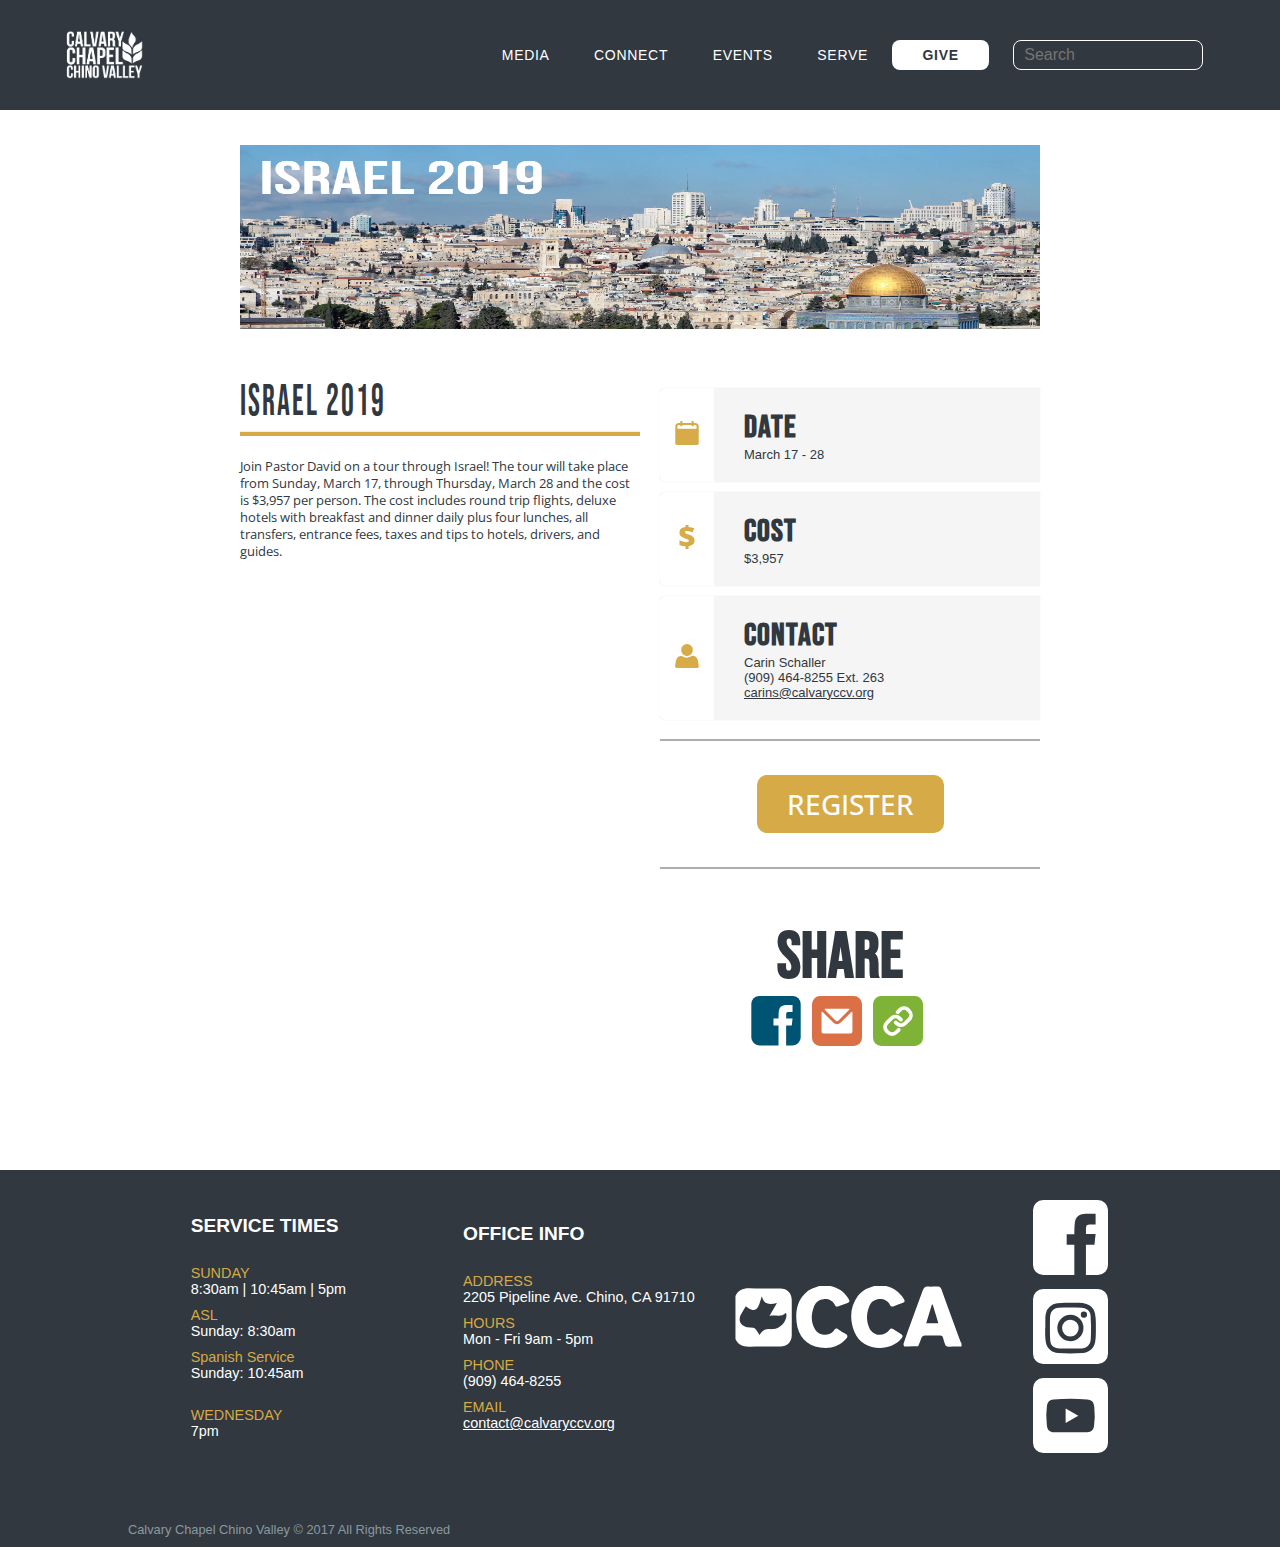
<file: calvaryChapel/index.html>
<!DOCTYPE html>
<html lang="en" dir="ltr">

  <head>
    <meta charset="utf-8">
        <link rel="stylesheet" type="text/css" href="CSS/mainmenu.css" />
        <link rel="stylesheet" href="https://use.fontawesome.com/releases/v5.6.3/css/all.css"/>
        <link rel="stylesheet" type="text/css" href="CSS/header.css" />
        <link rel="stylesheet" type="text/css" href="CSS/menuGrid.css" />
        <link rel="stylesheet" type="text/css" href="CSS/footer.css">
    <title>CCCV Web Test</title>
  </head>


  <body>

    <!-- Our Site header div-->
    <div class="siteHeader">
      <h2>  </h2>
        <a href="index.html"><img src="Icons/CCCV White.png" alt="Logo" class="logo"></a>
        <input type="checkbox" id="hamBurger">
        <label for="hamBurger" class="show-hambrger-btn">
          <i class="fas fa-bars"></i>
        </label>
        <ul class="menu">
          <a href="http://calvaryccv.org/watch-live/">Media</a>
          <a href="http://calvaryccv.org/new-here/">Connect</a>
          <a href="http://calvaryccv.org/events/">Events</a>
          <a href="http://calvaryccv.org/serve/">Serve</a>
          <a href="https://app.securegive.com/calvaryccv" class="give active">Give</a>
          <input type="text" name="" value="" placeholder="Search">
          <label for="hamBurger" class="hide-hambrger-btn">
            <i class="fas fa-times"></i>
          </label>
        </ul>


    </div> <!-- end of .siteHeader -->

    <!-- Used to fix our element divs below the header -->
    <div class="indexFix"></div>

<!-- Our main body CSS Grid-->
 <div class="grid-container">
   <!--  Our Israel image banner -->
   <div class="israelBanner"></div>

   <!-- White space used on the left and right side of the page-->
  <div class="blankSpace2"></div>
  <div class="blankSpace"></div>

  <!-- Our ISRAEL 2019 Description div -->
  <div class="israelDescription">
    <h1>ISRAEL 2019</h1>
    <p>Join Pastor David on a tour through Israel!
    The tour will take place from Sunday, March 17, through
  Thursday, March 28 and the cost is $3,957 per person. The cost includes round trip
flights, deluxe hotels with breakfast and dinner daily plus four lunches, all transfers, entrance
fees, taxes and tips to hotels, drivers, and guides.</p>

<!-- Hidden Registration button, visible in mobile -->
<div class="is-register-desc">
  <div class="is-register-desc-content">
    <h3><a href="http://inspiredtravel.com/chino19/">Register</a></h3>
  </div>
</div>

</div> <!-- End of description div -->


<!-- Our Right side, description of cost, date, and Contact-->
  <div class="isrealPurchase">
    <!-- Flex box wrapper -->
    <div class="israel-purchase-wrapper">

      <div class="irw-date">
                  <div class="dateLogo">
                        <img src="Icons/Date.svg" alt="CostLogo">
                  </div>
                  <div class="date-content">
                        <h1>DATE</h1>
                        <p>March 17 - 28</p>
                  </div>
      </div>

      <div class="irw-cost">
                <div class="costLogo">
                      <img src="Icons/Cost.svg" alt="CostLogo">
                </div>
                <div class="cost-content">
                      <h1>COST</h1>
                      <p>$3,957</p>
                </div>
      </div>

      <div class="irw-contact">
          <div class="contactLogo">
                <img src="Icons/Contact.svg" alt="CostLogo">
          </div>
                <div class="contact-content">
                      <h1>CONTACT</h1>
                      <p> Carin Schaller</p>
                      <p> (909) 464-8255 Ext. 263 </p>
                      <p><a href="mailto:carins@calvaryccv.org"  style="color: #31383F;">carins@calvaryccv.org</a></p>
                </div>
      </div>
    </div><!-- End of flex box wrapper -->

  </div> <!-- End of israelPurchase div -->

        <!-- Bottom left, empty space in the main body-->
  <div class="israelEmpty"></div>

        <!-- Our bottom right, share & Register buttons -->
  <div class="israelShare">
        <!-- Flexbox wrapper to align items as flex:columns -->
    <div class="is-wrapper">
          <div class="is-register">
              <div class="is-register-content">
                  <h3><a href="http://inspiredtravel.com/chino19/">Register</a></h3>
              </div>
          </div>

          <div class="is-share">
              <div class="is-share-content">
                  <h3>Share</h3>
              </div>
              <div class="imgShare">
                      <a href="https://www.facebook.com/sharer/sharer.php?u=http%3A%2F%2Fwww.ivanllamas.com%2F&amp;src=sdkpreparse"><img src="Icons/Facebook.svg" alt=""></a>
                      <a href="mailto:carins@calvaryccv.org"><img src="Icons/Email.svg" alt=""></a>
                      <a href="javascript:copyTextToClipboard('www.ivanllamas.com')"><img src="Icons/Link.svg" alt=""></a>
              </div>
          </div>
  </div><!-- End of flex box wrapper-->


</div><!-- End of Grid section-->


</div><!-- End of our main grid container -->



<div class="footer-grid-container">
        <div class="footer-left-empty"></div>
        <div class="footer-service-times">
                <h4>
                  SERVICE TIMES
                </h4>

                <p>
                  <strong style="color: #D6AA47;">SUNDAY</strong>
                  <br/>
                  8:30am | 10:45am | 5pm
                </p>
                <p>
	              	<strong class="NotBold"style="color: #D6AA47;">ASL</strong><br> Sunday: 8:30am
	              </p>
                <p>
		              <strong class="NotBold"style="color: #D6AA47;">Spanish Service</strong><br> Sunday: 10:45am<br><br>
	              </p>
                <p>
		              <strong style="color: #D6AA47;">WEDNESDAY</strong><br> 7pm
	              </p>

        </div>

        <div class="footer-office-info">
                <h4>
                  OFFICE INFO
                </h4>
                <p>
                  <strong style="color: #D6AA47;">ADDRESS</strong>
                <br/>
                  2205 Pipeline Ave. Chino, CA 91710

                </p>
                <p>
                  <strong style="color: #D6AA47;">HOURS</strong><br> Mon - Fri 9am - 5pm
                </p>
                <p>
                  <strong style="color: #D6AA47;">PHONE</strong><br> (909) 464-8255<br>
                </p>
                <p>
                  <strong style="color: #D6AA47;">EMAIL</strong><br> <a href="mailto:contact@calvaryccv.org" class="emailHover">contact@calvaryccv.org</a>
                </p>
        </div>

        <div class="footer-logo">
                <a href="http://calvarycca.org"><img src="Icons/CCA.svg" alt=""></a>

        </div>


        <div class="footer-social">
                <!-- Flexbox Wrapper -->
            <div class="icon-wrapper">
                  <a href="https://www.facebook.com/CalvaryChapelChinoValley/ "><img src="Icons/FB_White with Negative.svg" alt=""></a>
                  <a href="https://www.instagram.com/calvaryccv/ "><img src="Icons/Insta_White with Negative.svg" alt=""></a>
                  <a href="https://www.youtube.com/user/CCChinoValley "><img src="Icons/YouTube_White with Negative.svg" alt=""></a>
            </div><!-- End of flexbox -->
        </div>
      </div><!-- End of Foot CSS Grid Container-->
<div class="copyright"><span>Calvary Chapel Chino Valley © 2017 All Rights Reserved</span></div>


<script>
//Copy to clipboard Script/Function Quick and easy way to copy to clipboard
function copyTextToClipboard(text) {
  let textArea = document.createElement("textarea");
  textArea.style.position = 'fixed';
  textArea.style.top = 0;
  textArea.style.left = 0;
  textArea.style.width = '2em';
  textArea.style.height = '2em';
  textArea.style.padding = 0;
  textArea.style.border = 'none';
  textArea.style.outline = 'none';
  textArea.style.boxShadow = 'none';
  textArea.style.background = 'transparent';
  textArea.value = text;
  document.body.appendChild(textArea);
  textArea.focus();
  textArea.select();
  try {
    let successful = document.execCommand('copy');
    let msg = successful ? 'successful' : 'unsuccessful';
    console.log('Copying text command was ' + msg);
    alert('Copied to clipboard!');
  } catch (err) {
    console.log('Unable to copy');
  }
  document.body.removeChild(textArea);
}




</script>
  </body>




</html>
</file>
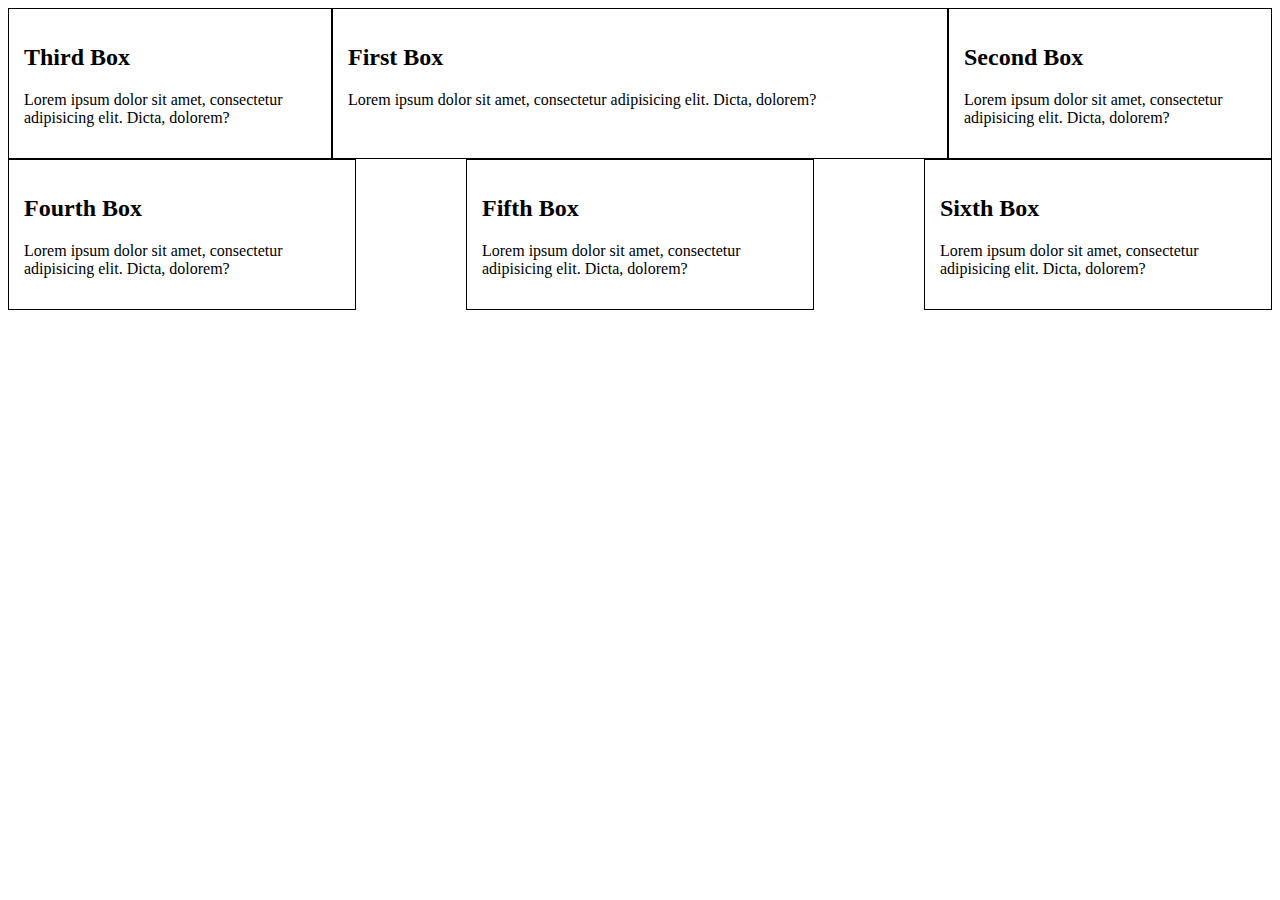
<file: Flexbox - Resource/index.html>
<!DOCTYPE html>
<html>
  <head>
    <meta charset="UTF-8">
    <title>Flexbox Resource Ivan Llamas</title>
    <link rel="stylesheet" type="text/css" href="CSS/general.css" />
  </head>
  <body>
      <div class="flexbox-container">
            <div class="box1">
              <h2>First Box</h2>
              <p>Lorem ipsum dolor sit amet, consectetur adipisicing elit. Dicta, dolorem?</p>
            </div>

            <div class="box2">
              <h2>Second Box</h2>
              <p>Lorem ipsum dolor sit amet, consectetur adipisicing elit. Dicta, dolorem?</p>
            </div>

            <div class="box3">
              <h2>Third Box</h2>
              <p>Lorem ipsum dolor sit amet, consectetur adipisicing elit. Dicta, dolorem?</p>
            </div>

      </div>

      <div class="flexbox-container2">
            <div class="container2-box">
              <h2>Fourth Box</h2>
              <p>Lorem ipsum dolor sit amet, consectetur adipisicing elit. Dicta, dolorem?</p>
            </div>

            <div class="container2-box">
              <h2>Fifth Box</h2>
              <p>Lorem ipsum dolor sit amet, consectetur adipisicing elit. Dicta, dolorem?</p>
            </div>

            <div class="container2-box">
              <h2>Sixth Box</h2>
              <p>Lorem ipsum dolor sit amet, consectetur adipisicing elit. Dicta, dolorem?</p>
            </div>

      </div>
  </body>
</html>
</file>
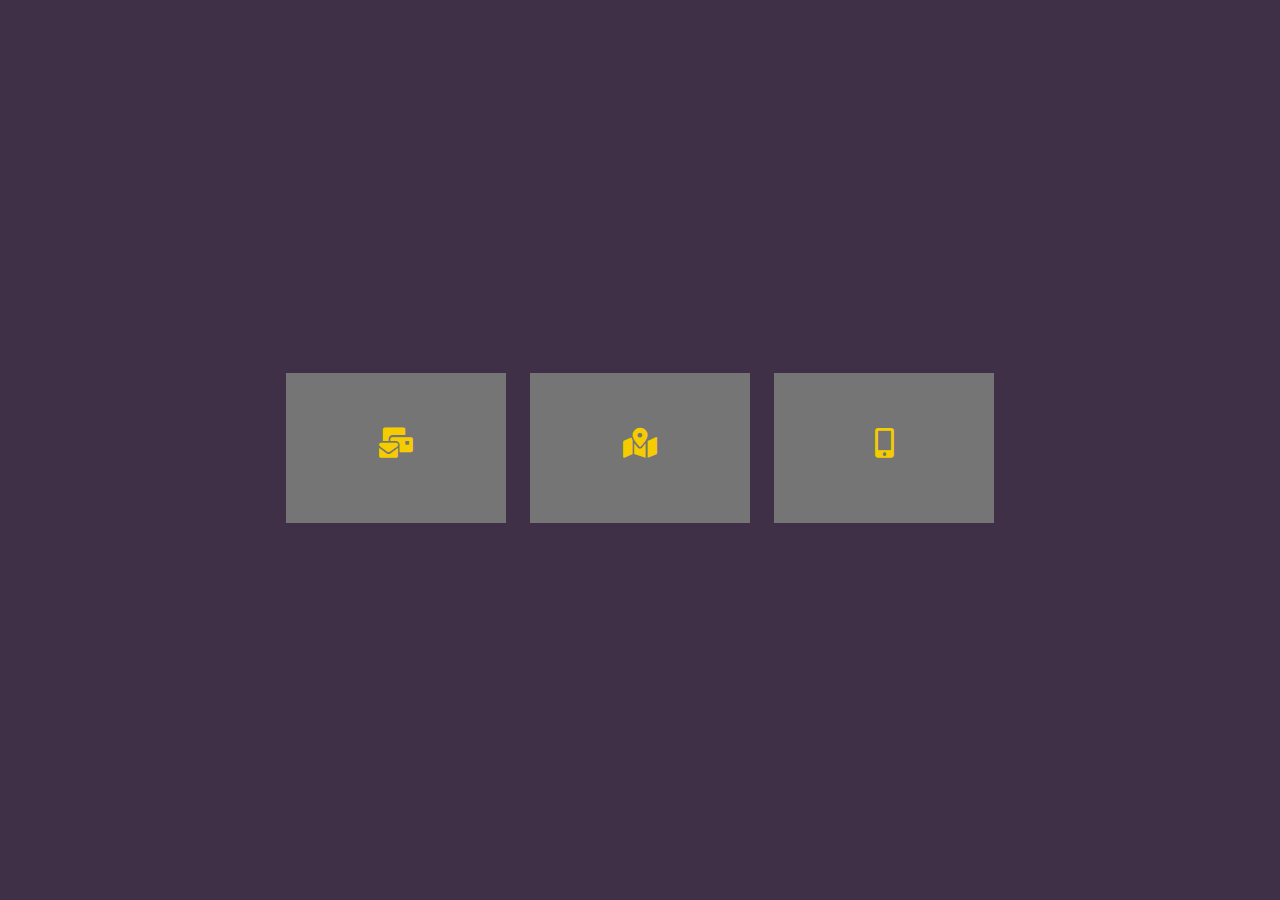
<file: Contact Information HTMLS-CSS/public_html/index.html>
<!DOCTYPE html>

<html>
    <head>
        <title>TODO supply a title</title>
        <meta charset="UTF-8">
        <meta name="viewport" content="width=device-width, initial-scale=1.0">
        <link rel="stylesheet" href="contact.css">
        <link rel="stylesheet" href="https://use.fontawesome.com/releases/v5.6.3/css/all.css">
    </head>
    <body>
        
        
        <div class="containter">
            <div class="contact-design">
                <i class="fas fa-mail-bulk"></i>
                <span>Example@Email.com</span>
            </div>
            
            <div class="contact-design">
                <i class="fas fa-map-marked-alt"></i>
                <span>12345 Magnolia, Riverside</span>
            </div>
            
            <div class="contact-design">
                <i class="fas fa-mobile-alt"></i>
                <span>+1 951 123 4567</span>
            </div>
        </div>
        
        
    </body>
</html>
</file>
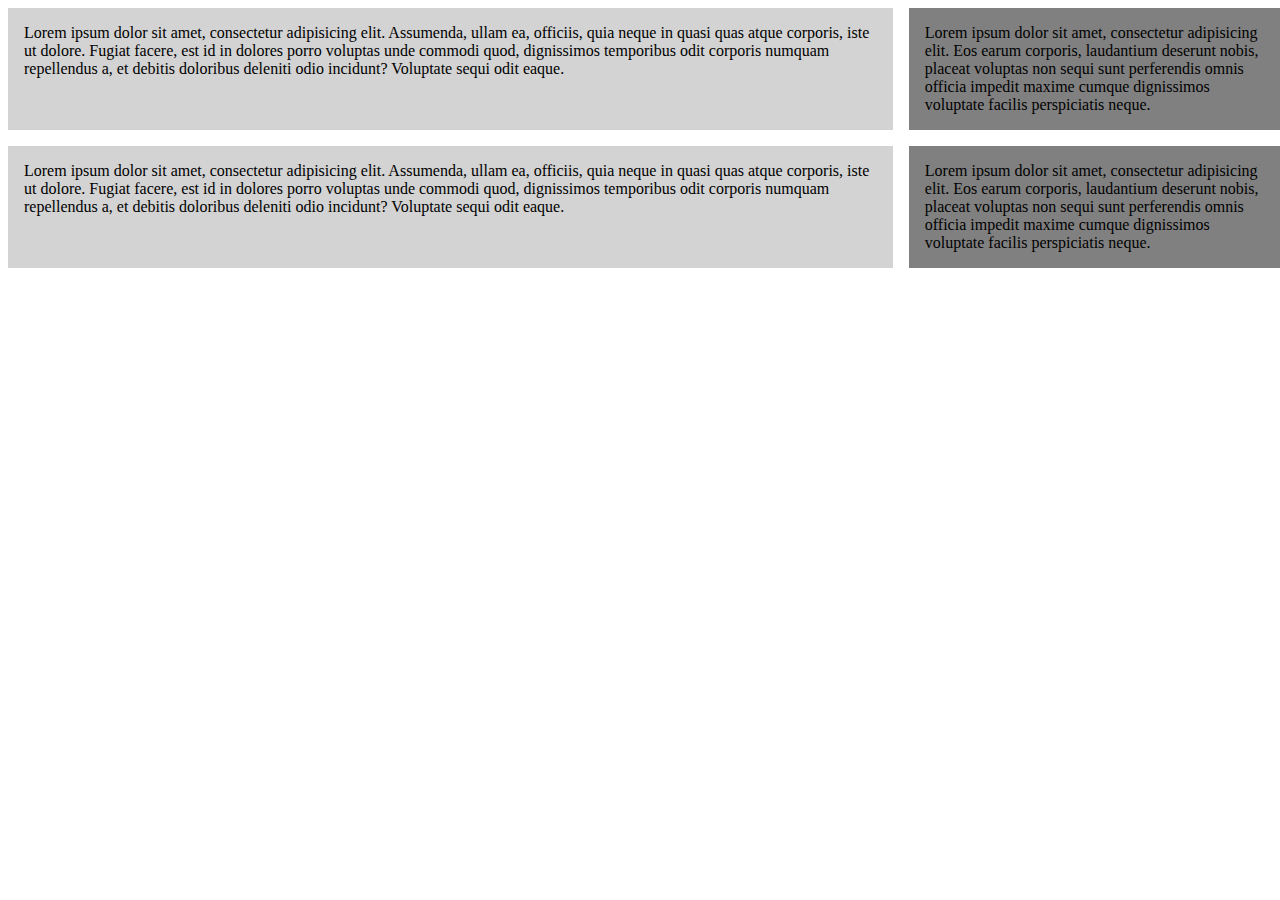
<file: CSS Grids - Resource/example1.html>
<!DOCTYPE html>
<html>
  <head>
    <meta charset="UTF-8">
    <title>CSS-Grid Resource - Ivan Llamas</title>
    <style>

    .grid-container{
      display: grid;

      /*overflow: hidden;*/
      /*Define the width of our columns ( also how many columns 2 in this case)*/
      grid-template-columns: 70% 30%;
      /*adding a margin for rows/columns*/
      grid-column-gap: 1em;
      grid-row-gap: 1em;
    }

    /*All the divs in the grid container*/
    .grid-container > div{
      background: grey;
      padding: 1em;
    }
    /*every other element has another color*/
    .grid-container > div:nth-child(odd){
      background: lightgrey;
    }
    </style>
  </head>


  <body>
    <!-- Wrapper Grid -->
    <div class="grid-container">


      <div>
        Lorem ipsum dolor sit amet, consectetur adipisicing elit. Assumenda, ullam ea, officiis,
        quia neque in quasi quas atque corporis, iste ut dolore. Fugiat facere, est id in dolores
        porro voluptas unde commodi quod, dignissimos temporibus odit corporis numquam repellendus a, et
        debitis doloribus deleniti odio incidunt? Voluptate sequi odit eaque.
      </div>

        <div>
          Lorem ipsum dolor sit amet, consectetur adipisicing elit. Eos earum corporis, laudantium deserunt nobis,
          placeat voluptas non sequi sunt perferendis omnis officia impedit maxime cumque dignissimos voluptate facilis
          perspiciatis neque.
        </div>

        <div>
          Lorem ipsum dolor sit amet, consectetur adipisicing elit. Assumenda, ullam ea, officiis,
          quia neque in quasi quas atque corporis, iste ut dolore. Fugiat facere, est id in dolores
          porro voluptas unde commodi quod, dignissimos temporibus odit corporis numquam repellendus a, et
          debitis doloribus deleniti odio incidunt? Voluptate sequi odit eaque.
        </div>

          <div>
            Lorem ipsum dolor sit amet, consectetur adipisicing elit. Eos earum corporis, laudantium deserunt nobis,
            placeat voluptas non sequi sunt perferendis omnis officia impedit maxime cumque dignissimos voluptate facilis
            perspiciatis neque.
          </div>


    </div>

  </body>
</html>
</file>
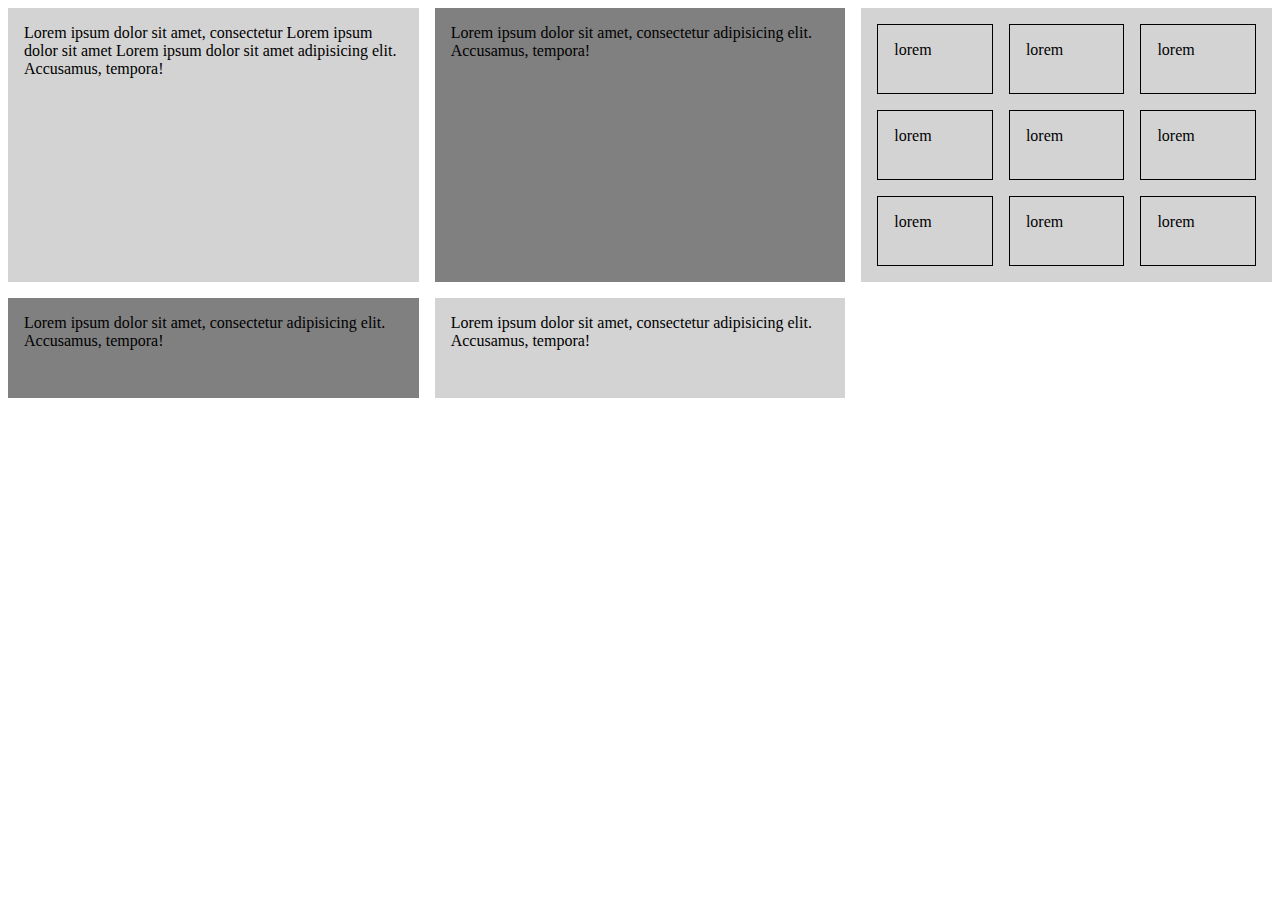
<file: CSS Grids - Resource/example2.html>
<!DOCTYPE html>
<html lang="en">
<head>
  <meta charset="UTF-8">
  <meta name="viewport" content="width=device-width, initial-scale=1.0">
  <meta http-equiv="X-UA-Compatible" content="ie=edge">
  <title>CSS-Grid Resource - Ivan Llamas</title>

  <style>
    .grid-container{
      display: grid;
      /*3 columns
      grid-template-columns: 1fr 2fr 1fr;
      */

      /*repeats 1fr 3 times*/
      grid-template-columns: repeat(3, 1fr);
      /*both column and row gaps shorthand*/
      grid-gap: 1em;
      /*sets all the rows height to 100px each
      grid-auto-rows: 100px;
      */


      /*fixes the row to fit text for that particular row*/
      grid-auto-rows: minmax(100px, auto);

    }

    .grid-container > div{
      background: grey;
      padding: 1em;
    }
    /*every other element has another color*/
    .grid-container > div:nth-child(odd){
      background: lightgrey;
    }


    .nested-grid{
      display: grid;
      grid-template-columns: repeat(3, 1fr);
      grid-auto-rows: 70px;
      grid-gap: 1em;


    }

    .nested-grid > div{
      padding: 1em;
      border: black 1px solid;


    }





  </style>

</head>


<body>
  <div class="grid-container">

    <div>
      Lorem ipsum dolor sit amet,
      consectetur Lorem ipsum dolor sit amet
      Lorem ipsum dolor sit amet
      adipisicing elit. Accusamus, tempora!
    </div>

    <div>
      Lorem ipsum dolor sit amet, consectetur adipisicing elit. Accusamus, tempora!
    </div>

    <div class="nested-grid">
      <div>lorem</div>
      <div>lorem</div>
      <div>lorem</div>
      <div>lorem</div>
      <div>lorem</div>
      <div>lorem</div>
      <div>lorem</div>
      <div>lorem</div>
      <div>lorem</div>
    </div>

    <div>
      Lorem ipsum dolor sit amet, consectetur adipisicing elit. Accusamus, tempora!
    </div>

    <div>
      Lorem ipsum dolor sit amet, consectetur adipisicing elit. Accusamus, tempora!
    </div>

  </div>
</body>
</html>
</file>
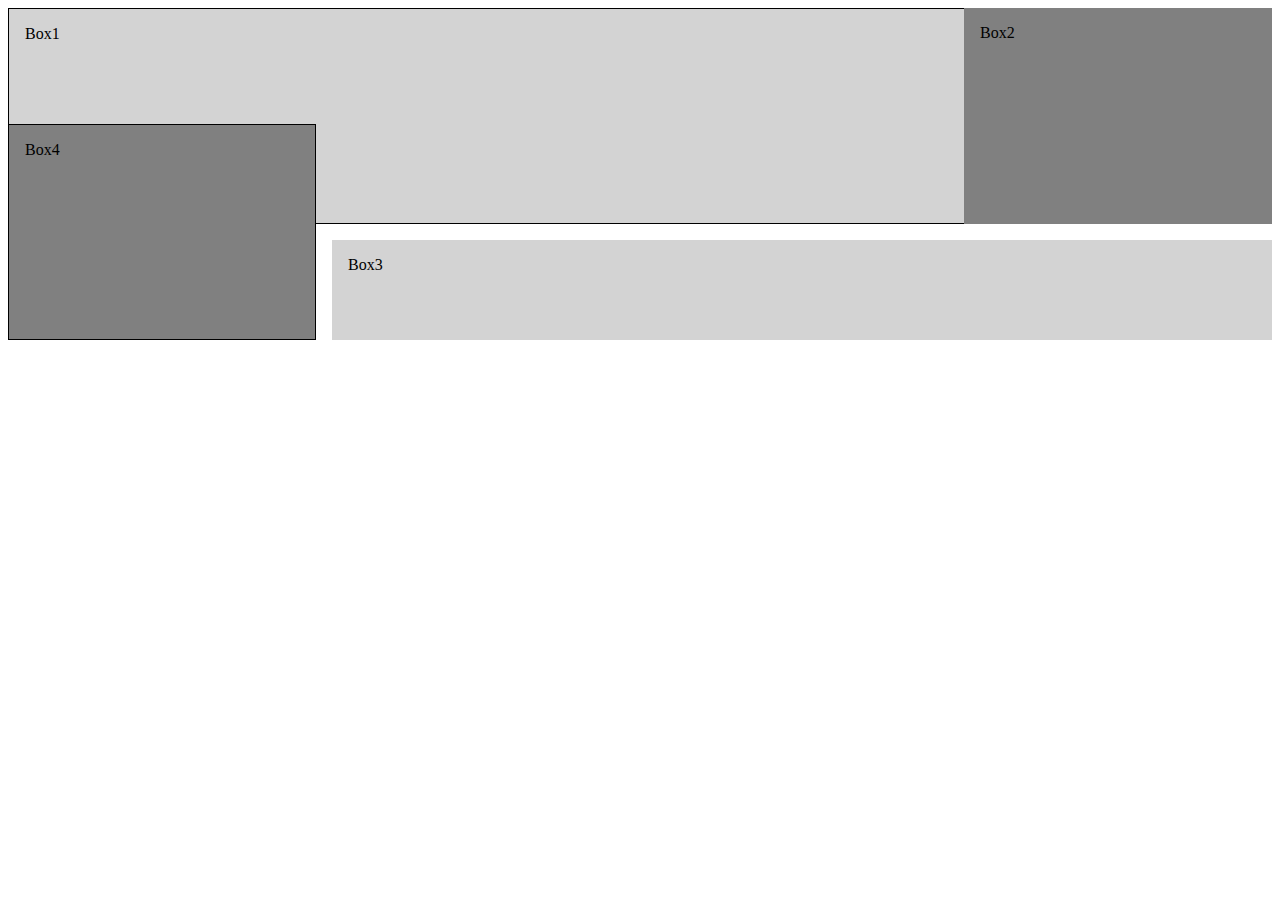
<file: CSS Grids - Resource/example3.html>
<!DOCTYPE html>
<html lang="en">
<head>
  <meta charset="UTF-8">
  <meta name="viewport" content="width=device-width, initial-scale=1.0">
  <meta http-equiv="X-UA-Compatible" content="ie=edge">
  <title>CSS-Grid Resource - Ivan Llamas</title>

  <style>
    .grid-container{
      display: grid;
      grid-template-columns: 1fr 2fr 1fr;
      grid-auto-rows: minmax(100px, auto);
      grid-gap: 1em;

      /*Alignment*/
      /*align the items to the start, end, center (of the box)*/
      justify-items: stretch;
      align-items: stretch;

    }

    .grid-container > div{
      background: grey;
      padding: 1em;
    }
    /*every other element has another color*/
    .grid-container > div:nth-child(odd){
      background: lightgrey;
    }

    .box1{
      /*can align items individually*/
      /*align-self: start;*/

      /*specify how you want to 'organize' your grid item
      first cloumn spans til 4 (3),
      first row spans to 3 (2)*/
      grid-column: 1/4;
      grid-row: 1/3;
      border: black 1px solid;
    }

    .box2{
      /*align-self: end;*/
      grid-column: 3;
      grid-row: 1/3;
    }

    .box3{
    /*  justify-self:end;*/

    grid-column: 2/4;
    grid-row: 3;
    }

    .box4{
      /*grid reorganization can overlap, 4 can be in 1*/
    grid-column: 1;
    grid-row: 2/4;
    border: black 1px solid;
    }








  </style>

</head>


<body>
  <div class="grid-container">
      <div class="box box1">
        Box1
      </div>
      <div class="box box2">
        Box2
      </div>
      <div class="box box3">
        Box3
      </div>
      <div class="box box4">
        Box4
      </div>

  </div>
</body>
</html>
</file>
<file: calvaryChapel/CSS/mainmenu.css>
*{
  margin: 0;
	padding: 0;
  font-family: "montserrat", sans-serif;
}

html{
  height: 100%;



}

body{
min-height: 100%;

}

@media screen and (max-width:1000px){
body{
  min-height: 100%;
}

}
</file>
<file: calvaryChapel/CSS/header.css>
@import url('https://fonts.googleapis.com/css?family=Open+Sans');
@font-face {
font-family: "BebasNeue-Regular";
src: url("../CSS/BebasNeue-Regular.eot");
src:
url("../CSS/BebasNeue-Regular.woff") format("woff"),
url("../CSS/BebasNeue-Regular.otf") format("opentype"),
url("../CSS/BebasNeue-Regular.ttf") format("truetype"),
url("../CSS/BebasNeue-Regular.woff2") format("woff2");
}
/*This makes the elements flow accordingly since our header is in a fixed position*/
.indexFix{

  position: static;
	top: 0;
	height: 110px;

	width: 100%;

  margin-bottom: 35px;
}
/*Our main fixed site Header, contains Nav, logo, and everything in our header*/
.siteHeader{
  position: fixed;
  width: 100%;

  z-index: 1111;
  height: 110px;
  padding: 0 0px;
  color: #fff;
  background: #31383F;



}

/*Logo on the left side*/
.logo{
height: 60px;
width: 80px;
float: left;
text-transform: uppercase;
/*How far it is on the left side TODO FIX*/
margin-left: 5vw;
margin-top: 25px;

}

.logo:hover{
  opacity: 0.6;
 transition: 0.2s;
}

/*Our Nav wrapper*/
.menu{

	float: right;
	line-height: 110px;
  /*Menu right side TODO Adjust*/
  margin-right: 6%;
}

.menu a{

	color: #fff;
	text-transform: uppercase;
	text-decoration: none;
  font-weight: 100;
  letter-spacing: 0.7px;
  font-size: 14px;
	padding: 0 20px;
	transition: 0.4s;
}

.menu  a.give{
  background: white;
  line-height: 10px;
  color: #31383F;
  text-transform: uppercase;
  text-decoration: none;
  font-weight: bold;
  letter-spacing: 0.7px;
  font-size: 14px;
  padding: 7px 30px 7px 30px;
  transition: 0.4s;
}

.active{

  box-sizing: border-box;
  border-radius: 8px;

}

/*Search bar*/
.menu input{
  background-color: transparent;
  color: whitesmoke;
  padding-left: 10px;
  margin-left: 20px;
  font-size: 1em;
  font-weight: 300;
  width: 190px;
  height: 30px;
  box-sizing: border-box;
  border: 0.9px solid white;
  border-radius: 8px;
}

/*Our hamburger icon and X button*/
.show-hambrger-btn, .hide-hambrger-btn{
	transition: 0.4s;
	font-size: 30px;
	cursor: pointer;
	display: none;
}

/*our hamburger icon*/
.show-hambrger-btn{
	float: right;
  margin-right: 20px;
}

#hamBurger{
	position: absolute;
	visibility: hidden;
	z-index: -1111;
}

.show-hambrger-btn i{
	line-height: 100px;
}

.menu a:hover, .show-hambrger-btn:hover,
.hide-hambrger-btn:hover{
	color: #D6AA47;
}


/*At 1000px, We will change our header to match a mobile friendly header*/
@media screen and (max-width:1000px) {
	.show-hambrger-btn, .hide-hambrger-btn{
		display: block;

	}

  .logo{
  height: 160px;
  width: 210px;
  float: left;
  text-transform: uppercase;
  /*How far it is on the left side TODO FIX*/
  margin-left: 6vw;
  margin-top: 7vh;

  }

.show-hambrger-btn{
  margin-top: 8vh;
  font-size: 2.7em;
}

.show-hambrger-btn::after{
  content: "MENU";
}



.indexFix{
  margin-bottom: 0;
  height: 300px;
}

.siteHeader{
  height: 300px;
}

	.menu{

		position: fixed;
		width: 100%;
		height: 100vh;
		background: #333;
    margin-right: 0%;
		right: -100%;
		top: 0;
		text-align: center;
		padding: 80px 0;
		line-height: normal;
		transition: 0.7s;
		z-index: 1111;
	}

  .menu  a.give{


    color: white;
    text-transform: uppercase;
    text-decoration: none;
    font-weight: normal;
    background: #515356;
    margin-left: 5vw;
    margin-right: 5vw;
    border-radius: 40px;
    margin-bottom: 20px;
    font-size: 5em;
    padding: 80px 0;

  }

	.menu a{


    background: #515356;
		display: block;
		padding: 20px;
    text-align: center;
    margin-left: 5vw;
    margin-right: 5vw;
    border-radius: 40px;
    margin-bottom: 20px;
    font-size: 5em;
	}

  .menu input{
    margin-left: 1vw;
    margin-top: 5vh;
    height: 5vh;
    width: 50vw;
  }

	.hide-hambrger-btn{
		position: absolute;
		top: 40px;
		right: 40px;
	}

	#hamBurger:checked ~ .menu{
		right: 0;

		}
	}
</file>
<file: calvaryChapel/CSS/menuGrid.css>
@import url('https://fonts.googleapis.com/css?family=Open+Sans');
@font-face {
font-family: "BebasNeue-Regular";
src: url("../CSS/BebasNeue-Regular.eot");
src:
url("../CSS/BebasNeue-Regular.woff") format("woff"),
url("../CSS/BebasNeue-Regular.otf") format("opentype"),
url("../CSS/BebasNeue-Regular.ttf") format("truetype"),
url("../CSS/BebasNeue-Regular.woff2") format("woff2");
}

.grid-container {

  height: 100%;
  display: grid;
  grid-row-gap: 2%;
  grid-template-columns: 0.6fr 1fr 1fr 0.6fr;
  grid-template-rows: 0.88fr 1fr 0.9fr;
  grid-template-areas:  "blankSpace israelBanner israelBanner blankSpace2"
                        "blankSpace israelDescription isrealPurchase blankSpace2"
                        "blankSpace israelEmpty israelShare blankSpace2";
}

.blankSpace2 { grid-area: blankSpace2;

 }

.blankSpace { grid-area: blankSpace;

}

.israelBanner { grid-area: israelBanner;
  background-image: url('../Icons/Banner_Israel.jpg');
  background-size: 100% 100%;
  background-repeat: no-repeat;
  margin-bottom: 40px;
 }

.israelDescription { grid-area: israelDescription;
  align-self: start;

 }

 .israelDescription h1{
font-family: "BebasNeue-Regular";
 transform: scaleY(1.4);
 padding-bottom: 5px;

 color: #31383F;
   line-height: 1;
   font-weight: lighter;
   letter-spacing: 2px;
   border-bottom: solid 3px #D6AA47;
 }

 .israelDescription p{
   margin-left: 0;
   padding-top: 15px;
   font-family: "Open Sans";
  margin-top: 15px;
   font-size: 12.5px;
 }

 .is-register-desc{
   visibility: hidden;
 }

.isrealPurchase { grid-area: isrealPurchase;

}

.israel-purchase-wrapper{
  display: flex;
  flex-direction: column;

}

/*Date Wrapper*/
.irw-date{
  display: flex;

  align-items: center;
  text-align: left;
  margin-left: 20px;

  height: 100%;

  -webkit-box-shadow: 0px 0px 1px 0px rgba(207,207,207,1);
  -moz-box-shadow: 0px 0px 1px 0px rgba(207,207,207,1);
  box-shadow: 0px 0px 1px 0px rgba(207,207,207,1);
  border-bottom-left-radius: 5px;
  border-top-left-radius: 5px;
}

/*Date Description*/
.date-content{
  background: whitesmoke;
  margin-left: 15px;
}

.date-content h1{
font-family: "BebasNeue-Regular";
letter-spacing: 1px;
  font-weight: 1000;
}

.date-content h1, p{
  color: #31383F;
  margin-left: 10px;
}

.date-content p{
  font-size: 13px;
}

.irw-date .date-content{
  flex: 1;
  padding: 20px;
}
/*Date logo */
.dateLogo{
  align-self: center;
  margin-left: 15px;
}





.irw-cost{
  display: flex;
  align-items: center;

  text-align: left;
  margin-left: 20px;
  margin-top: 10px;

  height: 100%;

  -webkit-box-shadow: 0px 0px 1px 0px rgba(207,207,207,1);
-moz-box-shadow: 0px 0px 1px 0px rgba(207,207,207,1);
box-shadow: 0px 0px 1px 0px rgba(207,207,207,1);
border-bottom-left-radius: 5px;
border-top-left-radius: 5px;

}

.cost-content{
  background: whitesmoke;
  margin-left: 15px;
}

.cost-content h1, p{
  color: #31383F;
  margin-left: 10px;
}

.cost-content h1{
  font-family: "BebasNeue-Regular";
  letter-spacing: 1px;
    font-weight: 1000;
}

.cost-content p{
  font-size: 13px;
}



.irw-cost .cost-content{
  flex: 1;
  padding: 20px;
}

.costLogo{
  align-self: center;
  margin-left: 15px;


}


.irw-contact{
  display: flex;
  align-items: center;

  text-align: left;
  margin-left: 20px;
  margin-top: 10px;

  height: 100%;

  -webkit-box-shadow: 0px 0px 1px 0px rgba(207,207,207,1);
-moz-box-shadow: 0px 0px 1px 0px rgba(207,207,207,1);
box-shadow: 0px 0px 1px 0px rgba(207,207,207,1);
border-bottom-left-radius: 5px;
border-top-left-radius: 5px;
}
/*Date logo */
.contactLogo{
  align-self: center;
  margin-left: 15px;
}


.contact-content{
  background: whitesmoke;
  margin-left: 15px;
}

.contact-content h1, p{
  color: #31383F;
  margin-left: 10px;
}
.contact-content p{
  font-size: 13px;
}

.contact-content h1{
  font-family: "BebasNeue-Regular";
  letter-spacing: 1px;
    font-weight: 1000;
}

.irw-contact .contact-content{
  flex: 1;
  padding: 20px;
}
/*Date logo */
.contactLogo{
  align-self: center;
  margin-left: 15px;
}


.israelEmpty { grid-area: israelEmpty;

}

.israelShare { grid-area: israelShare;

}


.is-wrapper{
  display: flex;
  flex-direction: column;
}

.is-register{
    display: flex;
    justify-content: center;
  margin-left: 20px;
    height: 100%;
    padding-top: 35px;
    padding-bottom: 35px;



    line-height: 2;
border-top: solid 2px #adadad;
border-bottom: solid 2px #adadad;

}


.is-register-content a{
  text-decoration: none;
  font-family: "Open Sans";
  color: white;
  background: #D6AA47;
  text-transform: uppercase;
  font-weight: 500;
  font-size: 1.5em;
  box-sizing: border-box;
  border-radius: 10px;
  padding: 10px 30px;

}
.is-register-content a:visited {
  color: white;
}

.is-share{
  display: flex;

  flex-direction: column;
  align-items: center;
  height: 100%;
margin-top: 50px;


}
.is-share-content h3{
  font-family: "BebasNeue-Regular";
  font-weight: bold;
  text-transform: uppercase;
  font-size: 4em;
   color: #31383F;

}
.imgShare img{
margin-right: 0.5vw;

}

@media screen and (max-width:1000px){
  .grid-container{
    height: 100%;
    display: grid;
    grid-row-gap: 2%;
    grid-template-columns: 1fr 1fr;
    grid-template-rows: 0.6fr 1fr 0.6fr 0.7fr;
    grid-template-areas:  " israelBanner israelBanner"
                          "israelDescription israelDescription"
                          "isrealPurchase isrealPurchase"
                          "israelShare israelShare";

  }

  .israelDescription { grid-area: israelDescription;
    align-self: start;
    margin-left: 10vw;
    margin-right: 10vw;

   }

   .israelDescription h1{
  font-family: "BebasNeue-Regular";
   transform: scaleY(1.4);
   padding-bottom: 5px;
    font-size: 5.3em;
   color: #31383F;
     line-height: 1;
     font-weight: bold;
     letter-spacing: 1px;
     border-bottom: solid 10px #D6AA47;
   }

   .israelDescription p{
     margin-left: 0;
     padding-top: 15px;
     font-family: "Open Sans";
    margin-top: 15px;
     font-size: 2em;
     line-height: 2;
   }

   .is-register-desc{
     visibility: visible;
      margin-top: 100px;
       display: flex;
       justify-content: center;

       height: 100%;
       padding-top: 35px;
       padding-bottom: 35px;



       line-height: 2;


   }


   .is-register-desc-content a{
     text-decoration: none;
     font-family: "Open Sans";
     color: white;
     background: #D6AA47;
     text-transform: uppercase;
     font-weight: 500;
     font-size: 2.85em;
     box-sizing: border-box;
     border-radius: 10px;
     padding: 30px 100px;

   }
   .is-register-desc-content a:visited {
     color: white;
   }

   .isrealPurchase { grid-area: isrealPurchase;

     margin-left: 10vw;
     margin-right: 10vw;

   }

   .israel-purchase-wrapper{
     display: flex;
     flex-direction: column;

   }

   /*Date Wrapper*/
   .irw-date{
     display: flex;

     align-items: center;
     text-align: left;
     margin-left: 0px;

     height: 100%;

     -webkit-box-shadow: 0px 0px 1px 0px rgba(207,207,207,1);
     -moz-box-shadow: 0px 0px 1px 0px rgba(207,207,207,1);
     box-shadow: 0px 0px 1px 0px rgba(207,207,207,1);
     border-bottom-left-radius: 5px;
     border-top-left-radius: 5px;
   }

   /*Date Description*/
   .date-content{
     background: whitesmoke;
     margin-left: 15px;
   }

   .date-content h1, p{
     color: #31383F;
     margin-left: 10px;
     font-size: 4em;
   }

   .date-content h1{

     font-size: 6em;
   }


.date-content p{
  font-size: 2.5em;
}


   .irw-date .date-content{
     flex: 1;
     padding: 20px;
   }
   /*Date logo */
   .dateLogo{
     align-self: center;
     margin-left: 15px;
   }





   .irw-cost{
     display: flex;
     align-items: center;

     text-align: left;
     margin-left: 0px;
     margin-top: 10px;

     height: 100%;

     -webkit-box-shadow: 0px 0px 1px 0px rgba(207,207,207,1);
   -moz-box-shadow: 0px 0px 1px 0px rgba(207,207,207,1);
   box-shadow: 0px 0px 1px 0px rgba(207,207,207,1);
   border-bottom-left-radius: 5px;
   border-top-left-radius: 5px;

   }

   .cost-content{
     background: whitesmoke;
     margin-left: 15px;
   }

   .cost-content h1, p{
     color: #31383F;
     margin-left: 10px;
   }

   .cost-content h1{
     font-size: 6em;
   }
   .cost-content p{
     font-size: 2.5em;
   }



   .irw-cost .cost-content{
     flex: 1;
     padding: 20px;
   }

   .costLogo{
     align-self: center;
     margin-left: 15px;


   }


   .irw-contact{
     display: flex;
     align-items: center;

     text-align: left;
     margin-left: 0px;
     margin-top: 10px;

     height: 100%;

     -webkit-box-shadow: 0px 0px 1px 0px rgba(207,207,207,1);
   -moz-box-shadow: 0px 0px 1px 0px rgba(207,207,207,1);
   box-shadow: 0px 0px 1px 0px rgba(207,207,207,1);
   border-bottom-left-radius: 5px;
   border-top-left-radius: 5px;
   }
   /*Date logo */
   .contactLogo{
     align-self: center;
     margin-left: 15px;
   }


   .contact-content{
     background: whitesmoke;
     margin-left: 15px;
   }

   .contact-content h1, p{
     color: #31383F;
     margin-left: 10px;
   }

   .contact-content h1{
     font-size: 6em;
   }
   .contact-content p{
     font-size: 2.5em;
   }

   .irw-contact .contact-content{
     flex: 1;
     padding: 20px;
   }
   /*Date logo */
   .contactLogo{
     align-self: center;
     margin-left: 15px;
   }

   .is-wrapper{
     display: flex;
     flex-direction:column-reverse;

   }

   .is-register{
     visibility: hidden;
     height: 0px;
   }


   .is-share{

     display: flex;

   margin-left: 0;
     flex-direction: column;
     align-items: center;
     height: 100%;
   margin-top: 0px;


   }
   .is-share-content h3{


     font-weight: bold;
     font-size: 5em;
     text-transform: uppercase;
      color: #31383F;

   }
   .imgShare img{
     margin-left: 10px;
     height: 12vh;
     width: 12vw;
   }





}

@media screen and (min-width:1500px){
  .grid-container {

    height: 100%;
    display: grid;
    grid-row-gap: 2%;
    grid-template-columns: 0.6fr 1fr 1fr 0.6fr;
    grid-template-rows: 1.3fr 1fr 0.9fr;
    grid-template-areas:  "blankSpace israelBanner israelBanner blankSpace2"
                          "blankSpace israelDescription isrealPurchase blankSpace2"
                          "blankSpace israelEmpty israelShare blankSpace2";
  }


  .israelDescription h1{
 font-family: "BebasNeue-Regular";
  transform: scaleY(1.4);
  padding-bottom: 5px;

  color: #31383F;
    line-height: 1;
    font-weight: lighter;
    letter-spacing: 2px;
    border-bottom: solid 3px #D6AA47;
    font-size: 3em;
  }

  .israelDescription p{
    margin-left: 0;
    padding-top: 15px;
    font-family: "Open Sans";
   margin-top: 15px;
    font-size: 1.1em;
  }

}
</file>
<file: calvaryChapel/CSS/footer.css>
.footer-grid-container {
  margin-top: 10vh;
  height: 100%;
  max-width: 100%;
  display: grid;
  grid-template-columns: 0.7fr 1fr 1fr 1fr 1fr;
  grid-template-rows: 1fr;
  grid-template-areas: "footer-left-empty footer-service-times footer-office-info footer-logo footer-social";
  background: #31383F;

}


.footer-left-empty { grid-area: footer-left-empty;

}

.footer-service-times { grid-area: footer-service-times;
justify-self: start;
align-self: center;


}

.footer-service-times h4{
  color:white;
  line-height:4;
  font-size: 1.2em;
}

.footer-service-times p{
  margin: 0;
  font-size: 0.9em;
  color: white;
  margin-bottom: 10px;
  font-weight: lighter;

}

.footer-office-info { grid-area: footer-office-info;
justify-self: start;
align-self: center;
}

.footer-office-info h4{
  color:white;
  line-height:4;
  font-size: 1.2em;
}

.footer-office-info p{
  margin: 0;
  font-size: 0.9em;
  font-weight: lighter;
  color: white;
  margin-bottom: 10px;

}


.footer-logo { grid-area: footer-logo;
  justify-self: start;
  align-self: center;
}

.footer-social { grid-area: footer-social;
  justify-self: start;
  align-self: center;
  margin-left: 2vw;
 }

.icon-wrapper{

  display: flex;
  flex-direction: column;
  margin-top: 30px;

}

.icon-wrapper img{
  margin-bottom: 10px;
  height: 75px;
  width: 75px;
}

.NotBold{
  font-weight: 400;
}

.emailHover{
  color: white;
}
.emailHover:visited{
  color: white;

}

.emailHover:hover{
  color: #D6AA47;
}

.copyright{
  position: relative;
height: 80px;
width: 100%;
   background: #31383F;

}



.copyright span{
  position: absolute;
  bottom: 0;
  left: 0;
  margin-left: 10vw;
  padding-bottom: 10px;
  font-size: 0.8em;
  color: #8c98a0;
}

@media screen and (max-width:1000px){
  .footer-grid-container {
    top: 0;
    margin-top: 0px;
    height: 100%;
    max-width: 100%;
    display: grid;
    grid-template-columns:  1fr 1fr;
    grid-template-rows: 1fr 1fr 0.1fr;
    grid-template-areas: " footer-service-times footer-office-info"
                        "footer-social footer-social"
                        "footer-logo footer-logo";
    background: #31383F;

  }

.footer-service-times{
  margin-left: 5vw;
}

  .footer-service-times h4{

    font-size: 1.9em;
  }

  .footer-service-times p{

    font-size: 1.3em;


  }

  .footer-office-info{
    margin-left: 5vw;
  }

  .footer-office-info h4{

    font-size: 1.9em;
  }

  .footer-office-info p{

    font-size: 1.3em;


  }

.footer-social{

  width: 100%;
  height: 100%;
  margin-left: 0;
}
  .icon-wrapper{
    flex-direction: row;
    justify-content: center; /* center items horizontally, in this case */
       align-items: center;
  height: 100%;

  }

  .icon-wrapper img{
height: 125px;
width: 125px;
margin: 15px;
    justify-content: center;
    align-items: center;
  }

  .footer-logo{
  justify-self: center;
  }

  .footer-logo img{
    height: 100px;
    width: 125px;
  }

  .copyright span{
    margin-left: 8vw;
    text-align: center;
    font-size: 2em;

  }




}
</file>
<file: Flexbox - Resource/CSS/general.css>
/*for visibility around the div boxes*/
.flexbox-container div, .flexbox-container2 div{
  border: 1px black solid;
  padding: 15px;
}

.box1{
  /*the size of the box*/
  flex:2;
  /*You can assign the order of our column using the order: operator*/
  order: 2;

}

.box2{
  flex:1;
  order:3;

}

.box3{
  flex:1;
  order: 1;
}

.container2-box{
  /*change this to see how much space is between/wide our box is*/
  width: 25%;


}
  /*  Somewhat mobile responsive, add a media query  */
@media(min-width: 800px){
  /*our main container*/
  .flexbox-container{
    /*Our way of making a flex box*/
    display: flex;
    /*if we want to change the height to fix each box to fit the text
    rather than the default same height for all//
    align-items: flex-start;
    align-items: flex-end;
    align-items: center;
    */

    /*If we want to choose the direction of our flexbox items
    (Horizontal/Vertical, Use flex-direction)
    flex-direction: column;
    flex-direction: row; //default direction
    */



  }

  .flexbox-container2{
  display: flex;
  /*Default justifycontent
  justify-content: flex-start;


  justify-content: flex-end;
  justify-content: flex-center;


  */
  /*if we want margins in the middle, to space our items*/
  justify-content: space-between;
  /*if an item gets too 'squeezed' in with another element,
  it will push it down(like float right/left)
  flex-wrap: wrap;
  */
  }
}
</file>
<file: Contact Information HTMLS-CSS/public_html/contact.css>
body{
    margin: 0;
    padding: 0;
    font-family: "montserrat", sans-serif;
    background: #3F3047;
}

.containter{
    position: absolute;
    width: 100%;
    top: 50%;
    transform: translateY(-50%);
    text-align: center;
}
/*contact design div used in our boxes*/
.contact-design{
    width: 220px;
    height: 150px;
    display: inline-block;
    background: #474A48;
    margin: 10px;
    color: #F4CC00;
    position: relative;
    cursor: pointer;
   
}
/* our i class from fontawesome*/
.contact-design i{
    position: absolute;
    left: 0;
    top: 0;
    width: 100%;
    height: 100%;
    font-size: 30px;
    line-height: 140px;
    background: #757575;
    z-index: 1;
    transition: trasform 1s;
    
}

.contact-design span{
    position: absolute;
    width: 100%;
    left: 0;
    bottom: 0;
    padding: 10px 0;
}

.contact-design:hover i{
    transform: translateY(-40px);
}
</file>
